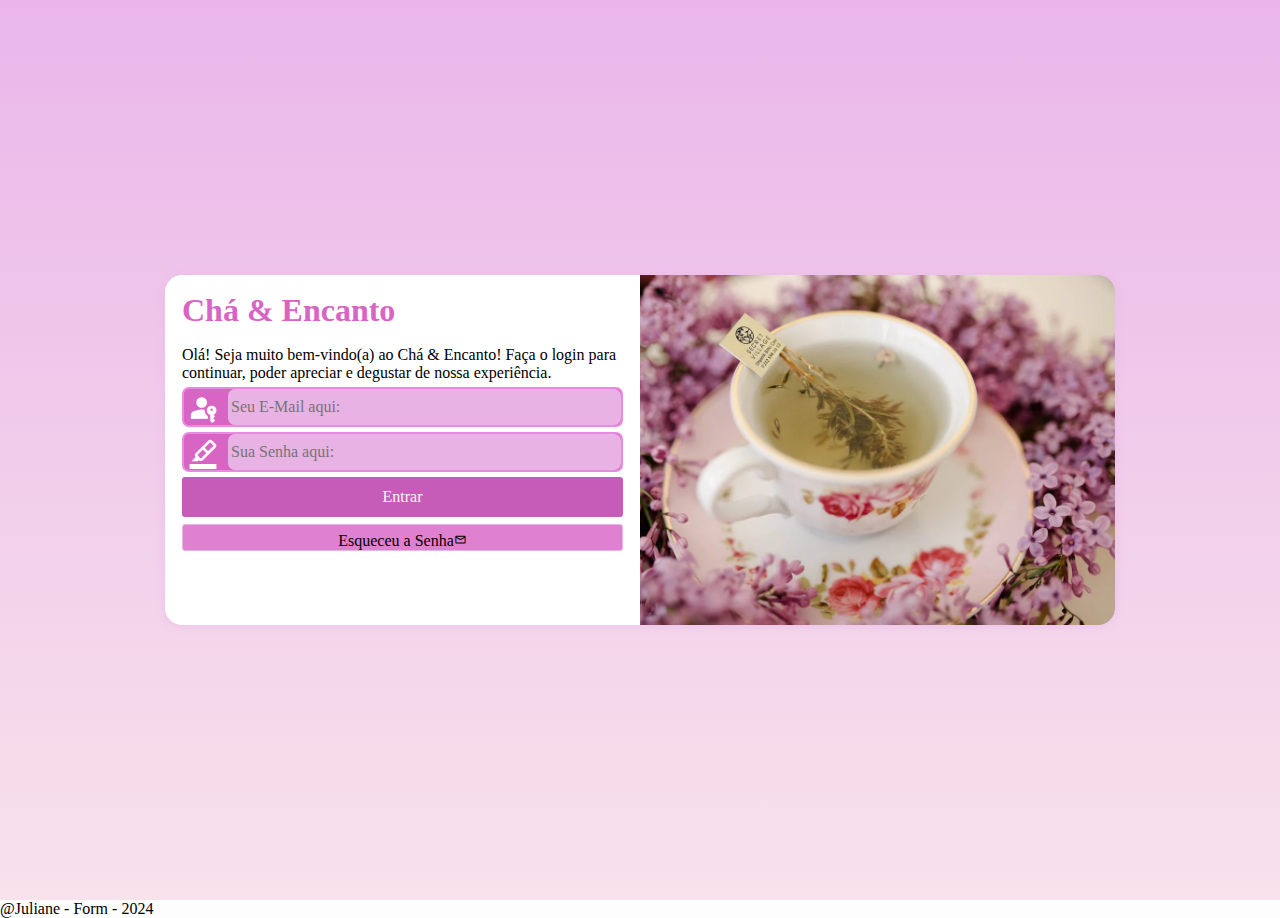
<file: index.html>
<!DOCTYPE html>
<html lang="pt-br">

<head>
    <meta charset="UTF-8">
    <meta name="viewport" content="width=device-width, initial-scale=1.0">
    <title>Login</title>

    <link rel="stylesheet"
        href="https://fonts.googleapis.com/css2?family=Material+Symbols+Outlined:opsz,wght,FILL,GRAD@20..48,100..700,0..1,-50..200" />
    <link rel="shortcut icon" href="./assets/favico1.png" type="image/x-icon">
    <link rel="stylesheet" href="./assets/fund.css">
</head>
<!--  -->
<body>
    <main>
        <section id="login">
            <div id="imagem">

            </div>
            <div id="formulario">
                <h1>
                    Chá & Encanto</h1>
                <p>Olá! Seja muito bem-vindo(a) ao Chá & Encanto! Faça o login para continuar, poder apreciar e degustar de nossa experiência.
                </p>

                <form action="./bemvindo.html" method="get" autocomplete="on">

                    <div class="campo">
                        <span class="material-symbols-outlined">passkey</span>

                        <input type="email" name="login" id="ilogin" placeholder="Seu E-Mail aqui:" autocomplete="email"
                            required maxlength="60">

                        <label for="ilogin">Login</label>
                    </div>

                    <div class="campo">
                        <span class="material-symbols-outlined">format_ink_highlighter</span>

                        <input type="password" name="senha" id="isenha" placeholder="Sua Senha aqui:"
                            autocomplete="current-password" required minlength="8" maxlength="20">

                        <label for="isenha">Senha:</label>
                    </div>

                    <input type="submit" value="Entrar">

                    <a href="./esqueci.html" class="botao">
                        Esqueceu a Senha<span class="material-symbols-outlined">mail</span>
                    </a>
                </form>
            </div>
        </section>
    </main>
    <footer>@Juliane - Form - 2024</footer>
</body>

</html>
</file>
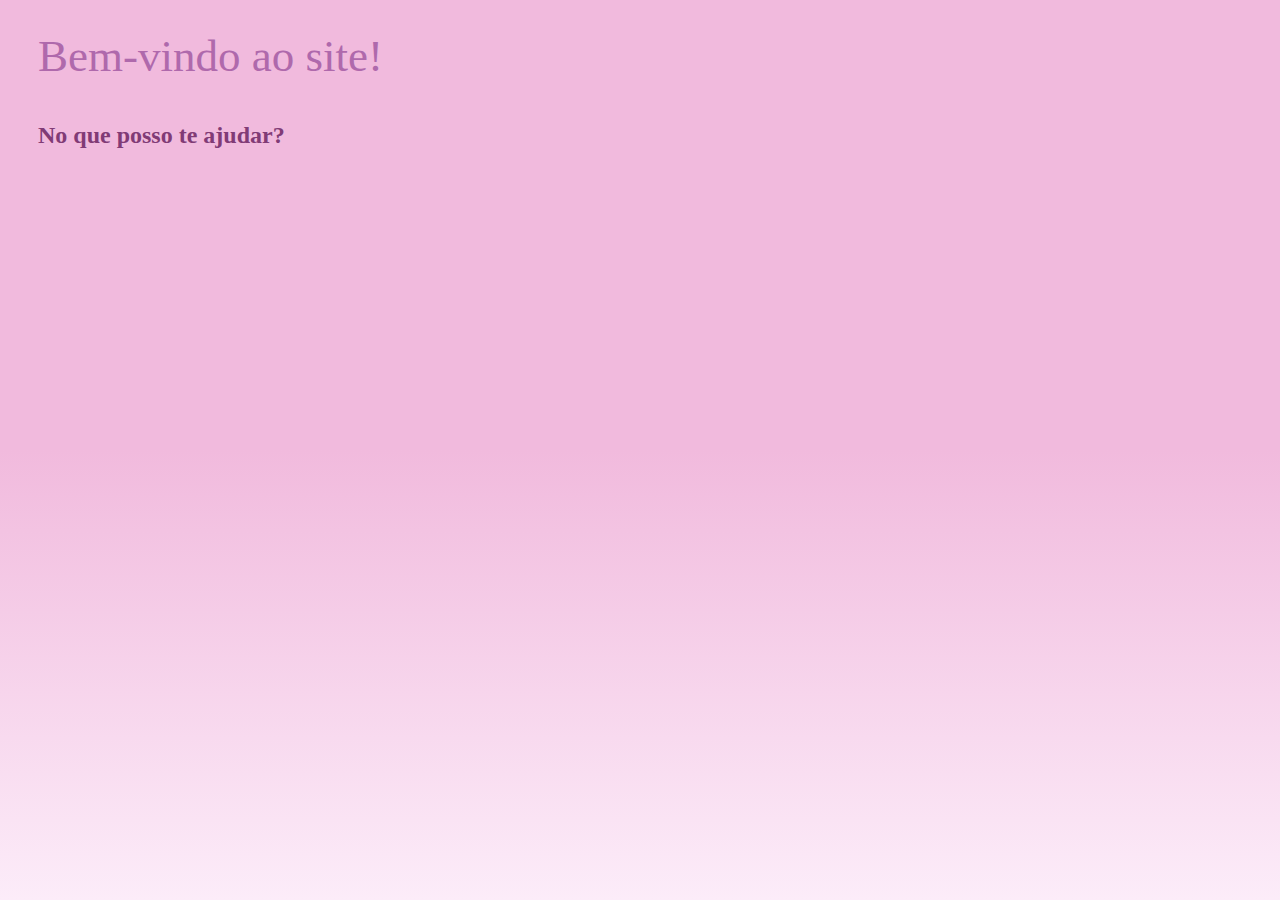
<file: bem-vindo.html>
<!DOCTYPE html>
<html lang="en">

<head>
    <meta charset="UTF-8">
    <meta name="viewport" content="width=device-width, initial-scale=1.0">
    <title>Bem-vindo</title>

    <link rel="stylesheet"
        href="https://fonts.googleapis.com/css2?family=Material+Symbols+Outlined:opsz,wght,FILL,GRAD@20..48,100..700,0..1,-50..200" />
    <link rel="shortcut icon" href="assets/favico.png" type="image/x-icon">
    <link rel="stylesheet" href="assets/bemvindo.css">
</head>

<body>
    <header>
        <h1>Bem-vindo ao site!</h1>
    </header>

    <article>
        <h2>No que posso te ajudar?</h2>

        <p>
        <h4></h5></p>
</file>
<file: assets/fund.css>
@charset "utf-8";

* {
    margin: 0px;
    padding: 0px;
    box-sizing: border-box;
    font-family: 'Times New Roman', Times, serif;

}

/* criar a tela do mobile-first */

body,
html {
    background-color: #fdfdfd;
    height: 100vh;
    width: 100vw;
    background-position: bottom;
    background-repeat: no-repeat;
    background-attachment: fixed;
}

main {
    position: relative;
    height: 100vh;
    width: 100vw;
}

section#login {
    position: absolute;
    top: 50%;
    left: 50%;
    overflow: hidden;
    /*tudo que for fora da borda recorta */
    background-color: white;
    width: 250px;
    height: 515px;
    border-radius: 17px;
    box-shadow: 0px 0px 10px #e9bdea;

    transition: width .3s, height .3s;
    transition-timing-function: ease;
    transform: translate(-50%, -50%);
}

section#login>div#imagem {
    display: block;
    background: #e9bdea url(../assets/imagem01.png) no-repeat;
    background-size: cover;
    background-position: left center;
    height: 200px;
}

section#login>div#formulario {
    display: block;
    padding: 17px;
}

div#formulario>h1 {
    text-align: justify;
    margin-bottom: 17px;
    color: #d864c3;
}

div#formlario>p {
    font-size: 0.8em;
}

div.campo>label {
    display: none;
}

div.campo>span {
    color: white;
    font-size: 2rem;
    width: 40px;
    padding: 3px;
}

div.campo>input {
    background-color: #e8b2e4;
    font-size: 1em;
    padding: 3px;
    width: calc(100% - 44px);
    height: 100%;
    border: 0px;
    border-radius: 7px;
    transform: translateY(-12px);
}

div.campo>input:focus-within {
    background-color: white;
}

form>input[type=submit] {
    display: block;
    font-size: 1em;
    width: 100%;
    height: 40px;
    background-color: #c65cb8;
    color: whitesmoke;
    border: none;
    cursor: pointer;
    border-radius: 3px;
}

form>div.campo {
    background-color: #d864c3;
    display: block;
    border: solid 2px #e78be0;
    width: 100%;
    height: 40px;
    border-radius: 7px;
    margin: 5px 0px;

}

form>input[type=submit]:hover {
    background-color: #eaaee3;

}

form>a.botao {
    display: block;
    text-align: center;
    font-size: 1em;
    width: 100%;
    height: 40%;
    padding-top: 7px;
    margin-top: 7px;
    background-color: #df80d0;
    color: black;
    border: 1px solid #e9b4e2;
    border-radius: 3px;
    text-decoration: none;

}

form>a.botao:hover {
    background-color: #eaaee3;
    color: white;
}

form>a.botao>span {
    font-size: 0.8em;

}


@media screen and (min-width: 768px) and (max-width: 992px) {
    body {
        background-image: linear-gradient(to top, #f8f7f7, #e69ee7);
    }

    section#login {
        width: 80vw;
        height: 280px;
    }

    section#login>div#imagem {
        float: left;
        width: 30%;
        height: 100%;
        background: #eabdc7 url(../assets/imagem01.png) no-repeat;
        background-size: cover;
        background-position: right bottom;

        /*  */
    }

    section#login>div#formulario {
        float: right;
        width: 70%;
        /*  */
    }
}


@media screen and (min-width: 993px) {
    body {
        background-image: linear-gradient(to top, #f8e2eb, #eab6ea);
    }
    /* cor do fundo da página */

    section#login {
        width: 950px;
        height: 350px;
        /*  */
    }

    section#login>div#imagem {
        float: right;
        width: 50%;
        height: 100%;
        background: #eabde7 url(../assets/imagem01.png) no-repeat;
        background-size: cover;
        background-position: right center;
        /*  */
    }

    section#login>div#formulario {
        float: left;
        width: 50%;
        /*  */
    }

    div#fomulario>h1 {
        font-size: 2em;
    }

    div#formlario>p {
        font-size: 1.2em;
    }
}
</file>
<file: assets/bemvindo.css>
@charset "utf-8";

/* 
Um reset de página é quando nós reiniciamos a página. 
Por essa a razão que começamos com o valor 0, pois é o valor inicial de uma página.
 */

* {
  margin: 50;
  padding: 0;
  box-sizing: border-box;
}

/*
 "pixel": serve dimensões (largura x altura)
 "vh" e/ou "vw": para largura da tela (mobile first)
 "em" e/ou "rem": serve SOMENTE para fontes (mobile first / CSS3) 
 */
html {
  height: 100vh;
}

/* html height: (tamanho do site) */


/*
adicionar cor ao fundo
  */

body {
  background-image: linear-gradient(to bottom, #f1badd 50%, #fcecf9 100%);
  background-position: bottom;
  background-repeat: no-repeat;
  background-attachment: scroll;
}

h1 {
  color: #af69ac;
  font-weight: 500;
  text-indent: 30px;
  /* "text-indent" cria o parágrafo, e podemos personalizar e modificar o espaço que julgaremos necessáriio */
  margin-bottom: 40px;
  /* "margin-botton" cria o espaçamento entre linhas */
  font-size: 45px;
}

h2 {
  color: #ffffff;
  font-weight: 700;
  text-indent: 30px;
}

h3 {
  text-indent: 30px;

}



h2 {
  margin-bottom: 2px;
  color: rgb(129, 59, 118);
}

h4 {
  margin-bottom: 2px;
  color: rgb(199, 82, 183);
  text-indent: 30px;
}

h5 {
  font-family: 'Lucida Sans', 'Lucida Sans Regular', 'Lucida Grande', 'Lucida Sans Unicode', Geneva, Verdana, sans-serif;
  text-indent: 30px;
}

footer {
  margin-bottom: 400px;
  text-indent: 30px;
}
</file>
